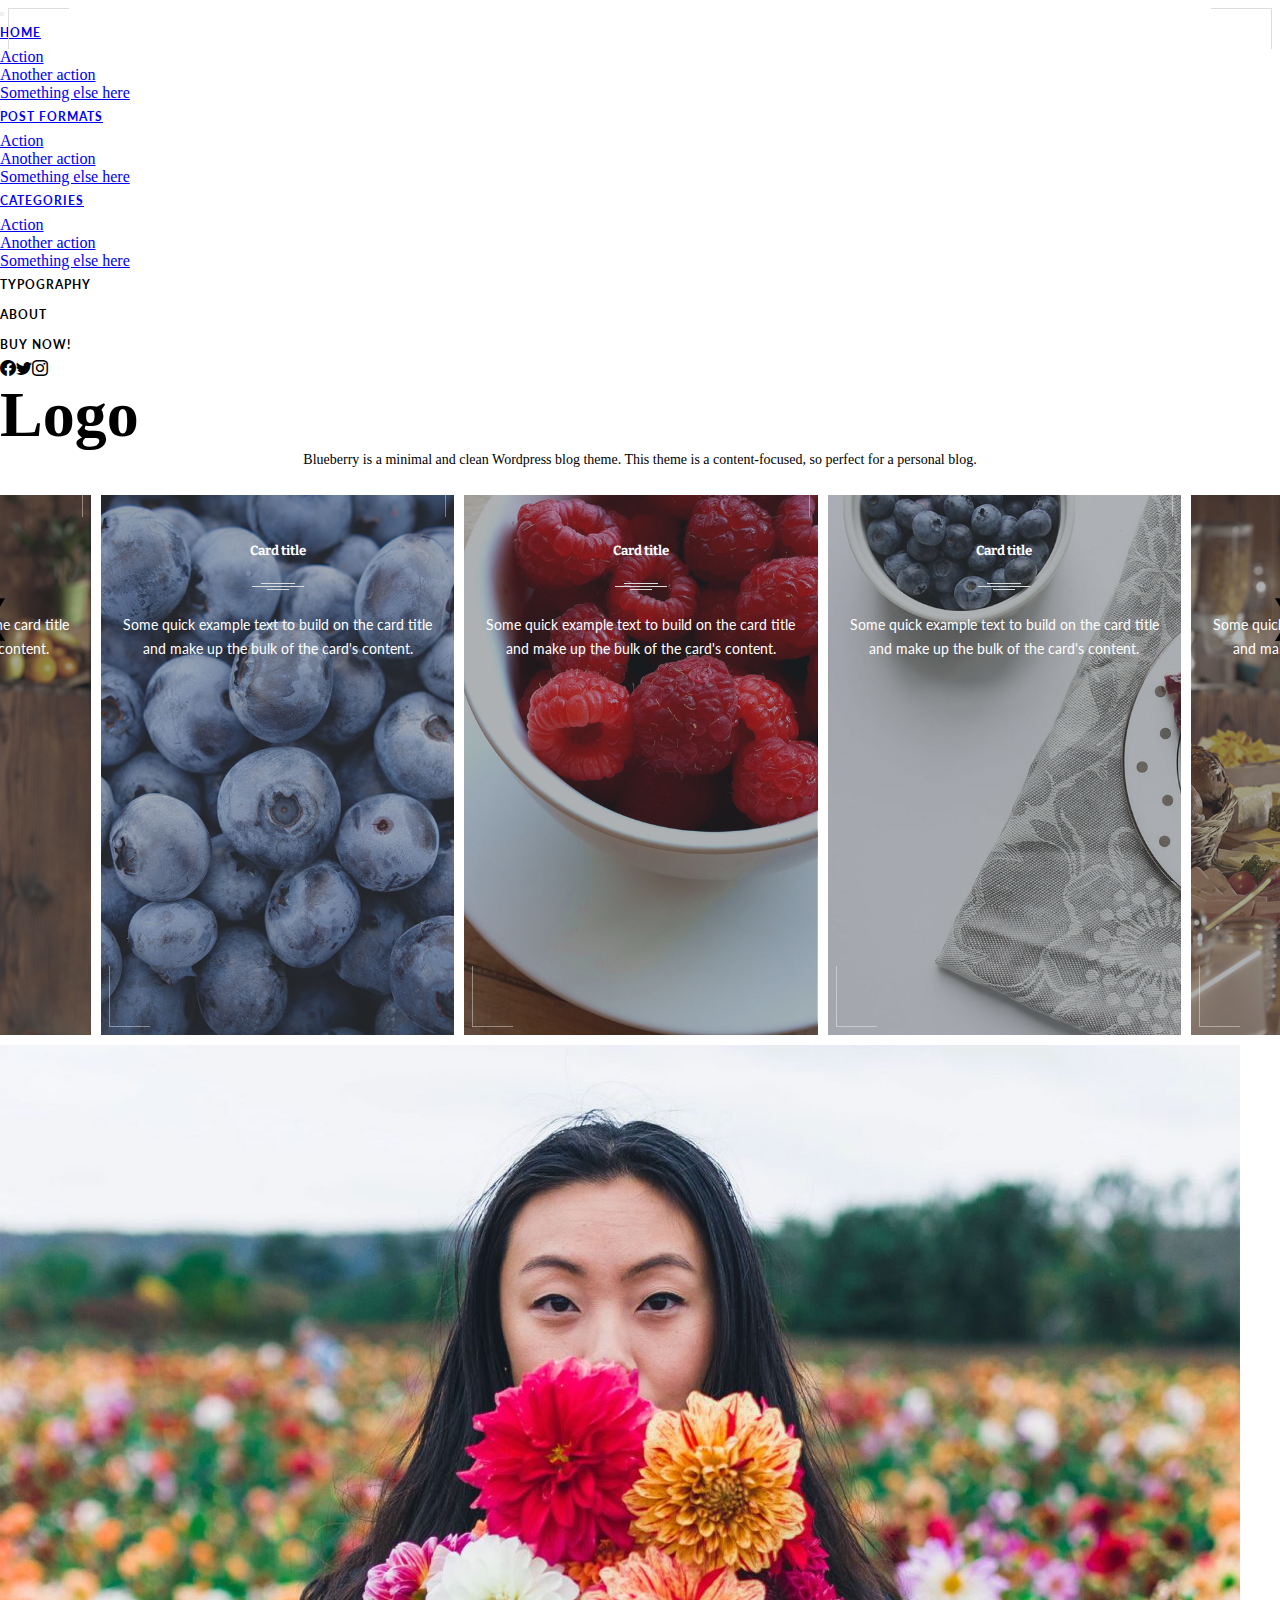
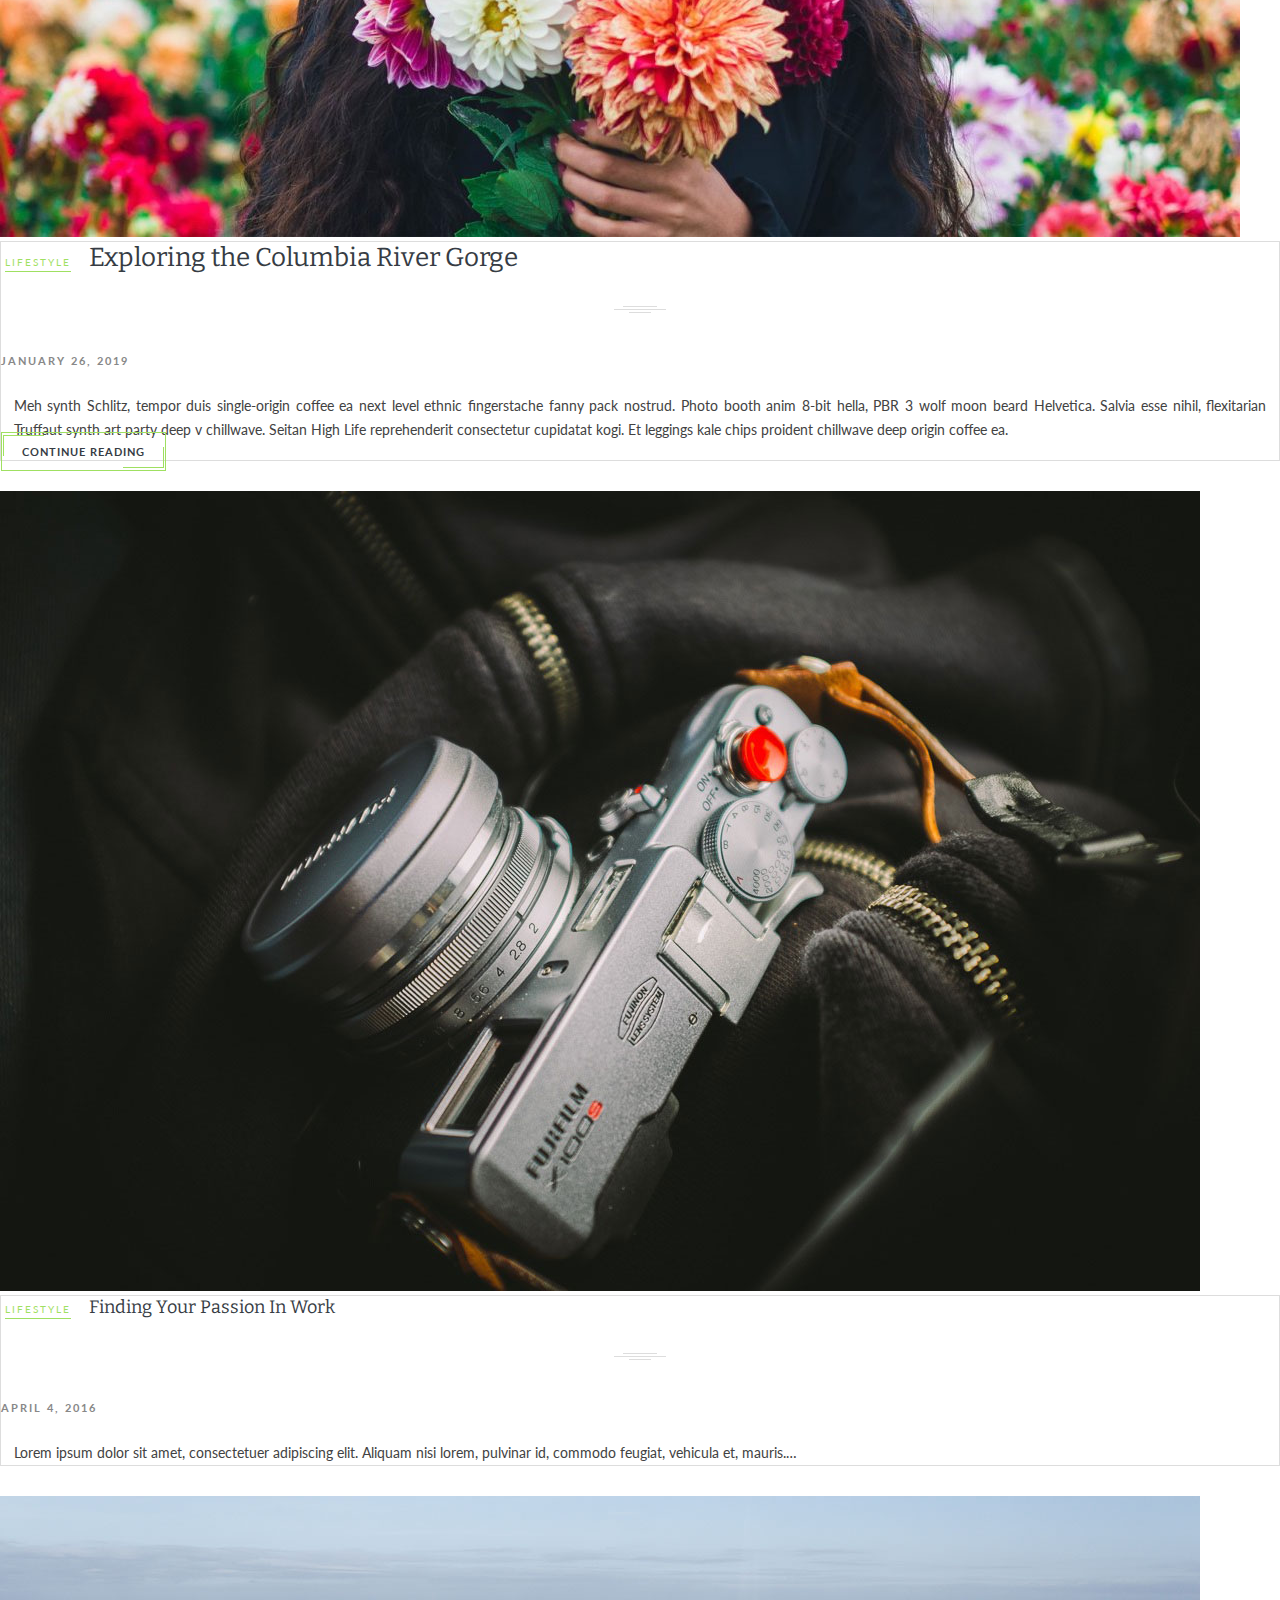
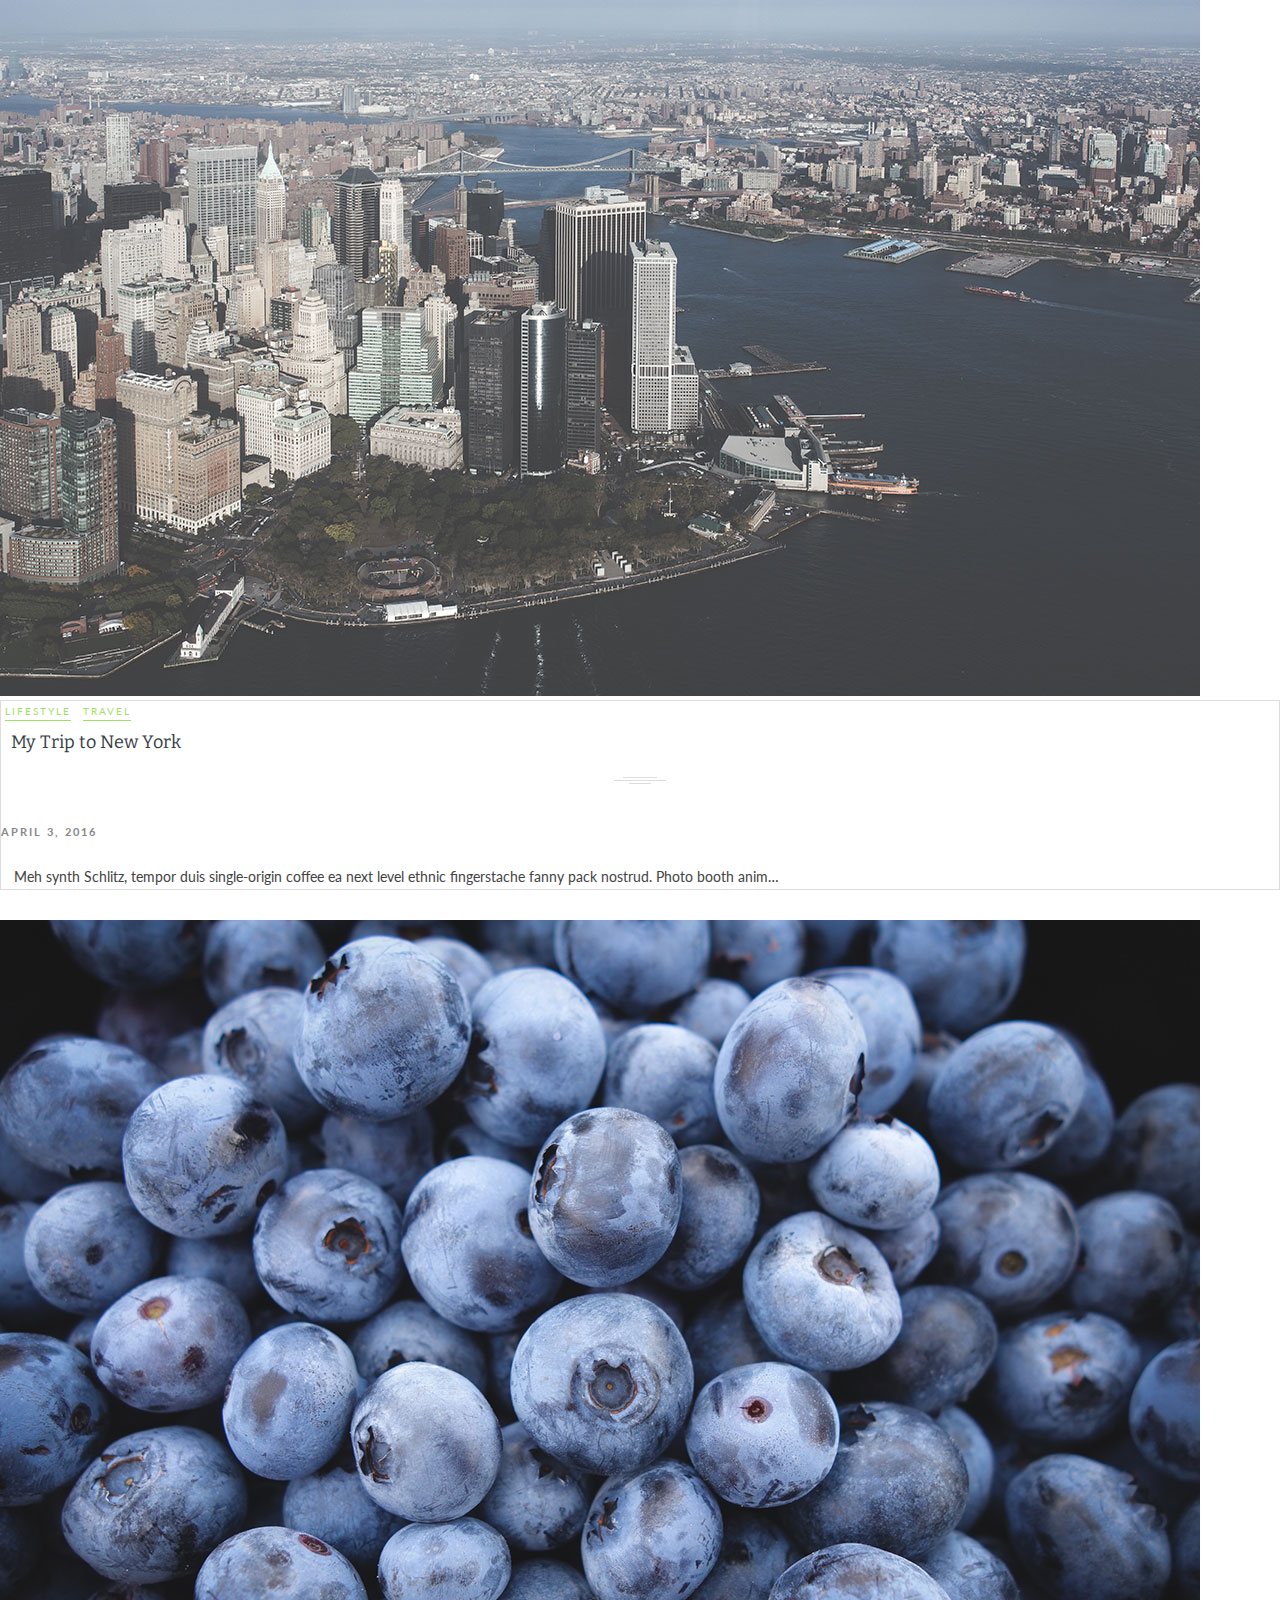
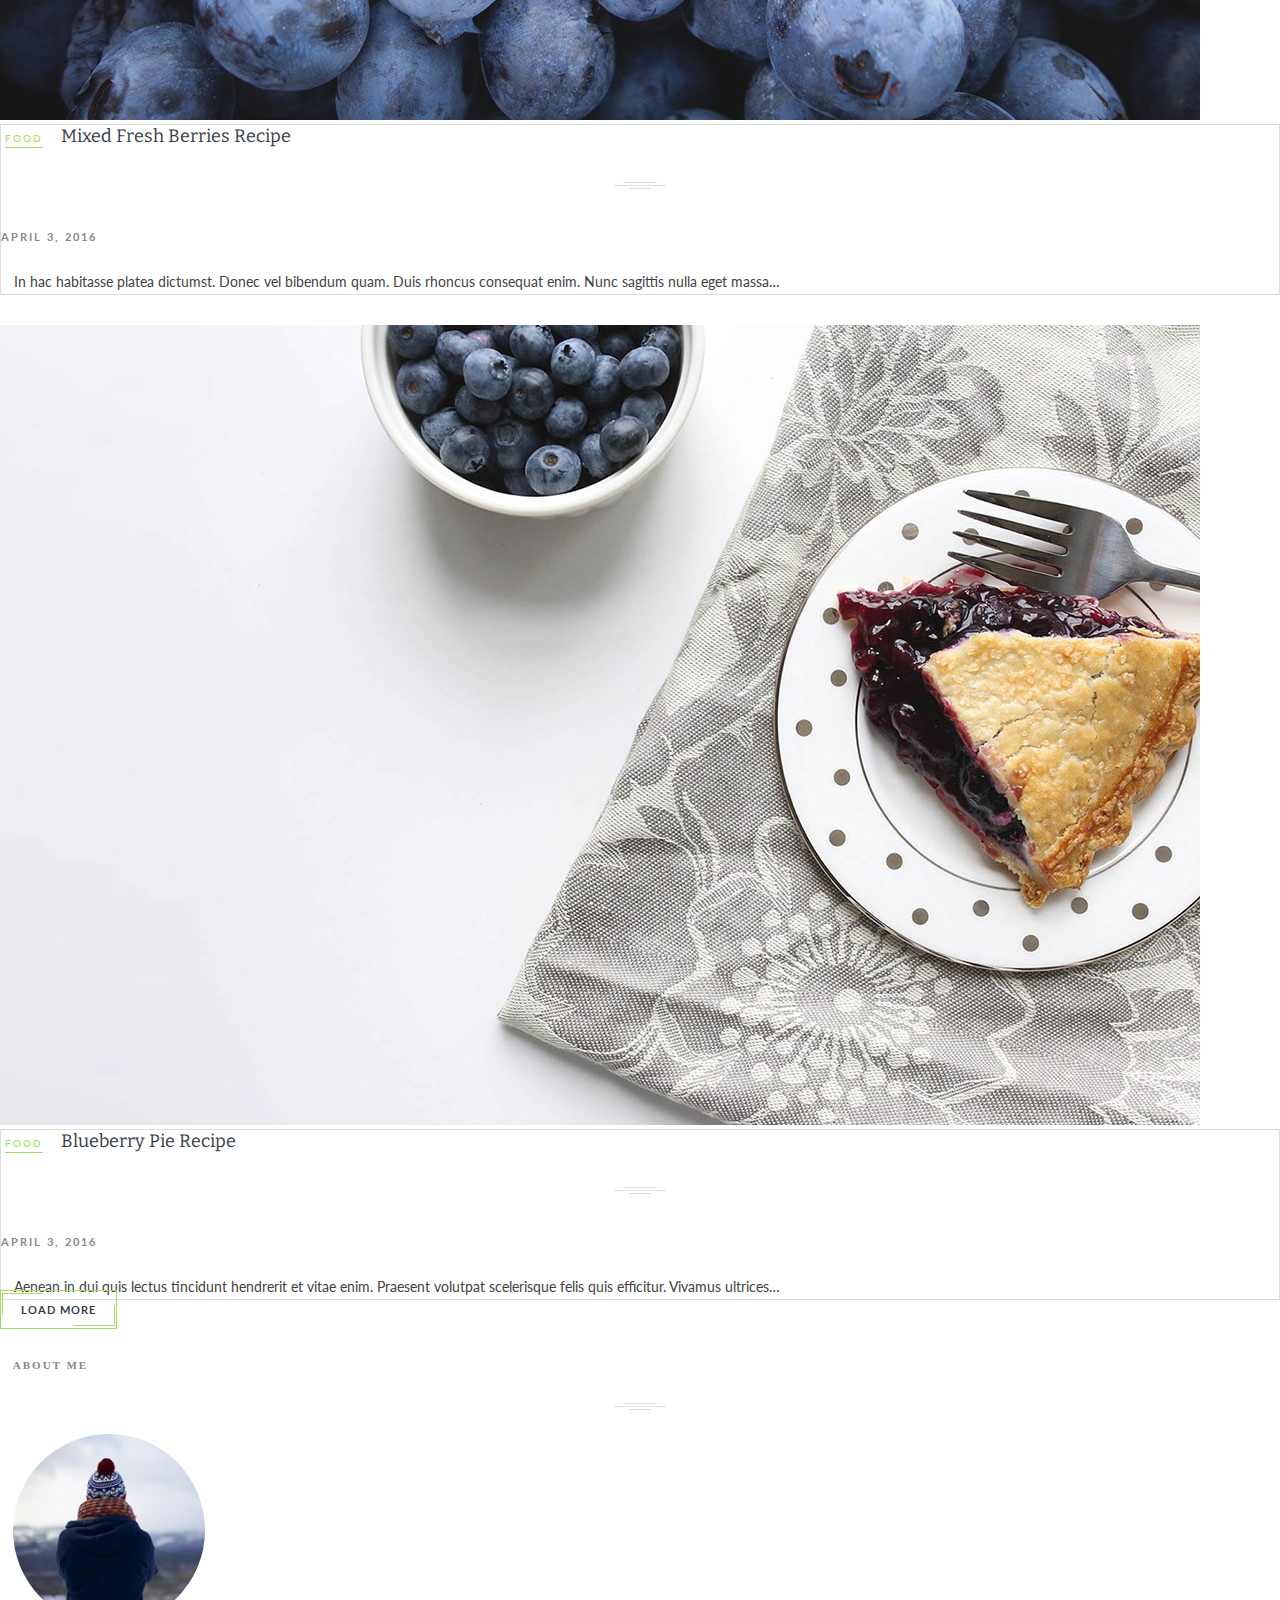
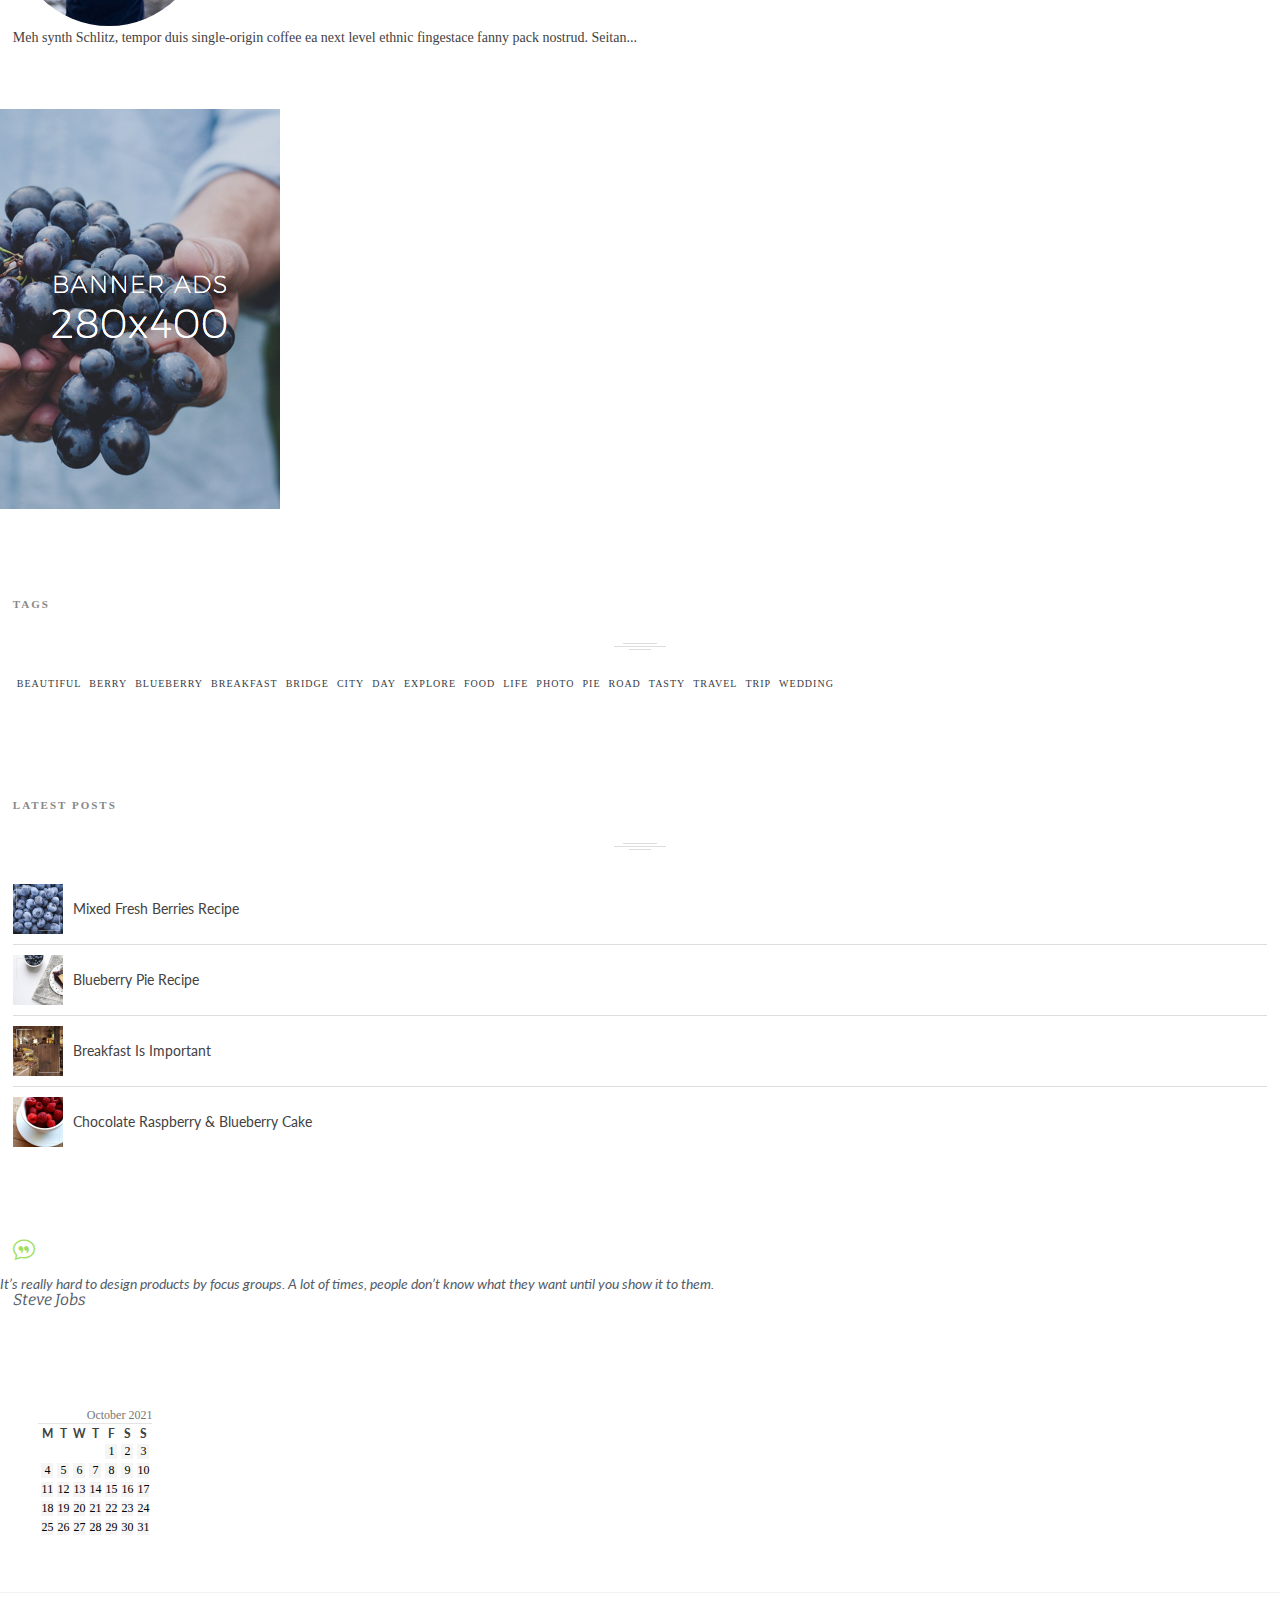
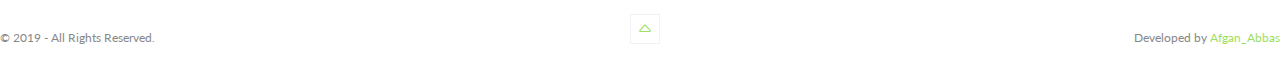
<file: index.html>
<!DOCTYPE html>
<html lang="en">

<head>
    <meta charset="UTF-8">
    <meta http-equiv="X-UA-Compatible" content="IE=edge">
    <meta name="viewport" content="width=device-width, initial-scale=1.0">
    <link href="https://cdn.jsdelivr.net/npm/bootstrap@5.1.1/dist/css/bootstrap.min.css" rel="stylesheet"
        integrity="sha384-F3w7mX95PdgyTmZZMECAngseQB83DfGTowi0iMjiWaeVhAn4FJkqJByhZMI3AhiU" crossorigin="anonymous">
    <link rel="stylesheet" href="https://cdn.jsdelivr.net/npm/bootstrap-icons@1.5.0/font/bootstrap-icons.css">
    <link rel="stylesheet" href="https://cdnjs.cloudflare.com/ajax/libs/OwlCarousel2/2.3.4/assets/owl.carousel.min.css"
        integrity="sha512-tS3S5qG0BlhnQROyJXvNjeEM4UpMXHrQfTGmbQ1gKmelCxlSEBUaxhRBj/EFTzpbP4RVSrpEikbmdJobCvhE3g=="
        crossorigin="anonymous" referrerpolicy="no-referrer" />
    <link rel="stylesheet"
        href="https://cdnjs.cloudflare.com/ajax/libs/OwlCarousel2/2.3.4/assets/owl.theme.default.min.css"
        integrity="sha512-sMXtMNL1zRzolHYKEujM2AqCLUR9F2C4/05cdbxjjLSRvMQIciEPCQZo++nk7go3BtSuK9kfa/s+a4f4i5pLkw=="
        crossorigin="anonymous" referrerpolicy="no-referrer" />
    <link href="https://fonts.googleapis.com/css2?family=Bitter:ital@0;1&display=swap" rel="stylesheet">
    <link href="https://fonts.googleapis.com/css2?family=Lato:ital,wght@0,700;1,400&display=swap" rel="stylesheet">
    <link href="https://fonts.googleapis.com/css2?family=Lato:wght@400&display=swap" rel="stylesheet">
    <link rel="stylesheet" href="style.css">
    <title>Blueberry Template</title>
</head>

<body>
    <div class="container" id="page">
        <nav class="navbar navbar-expand-lg navbar-light d-flex flex-row justify-content-between">
            <div class="container-fluid d-flex flex-row">
                <button class="navbar-toggler" type="button" data-bs-toggle="collapse"
                    data-bs-target="#navbarSupportedContent" aria-controls="navbarSupportedContent"
                    aria-label="Toggle navigation">
                    <span class="navbar-toggler-icon"></span>
                </button>
                <div class="collapse navbar-collapse" id="navbarSupportedContent">
                    <ul class="navbar-nav me-auto mb-2 mb-lg-0">
                        <li class="nav-item dropdown">
                            <a class="nav-link active" href="#" id="navbarDropdown" role="button"
                                data-bs-toggle="dropdown" aria-expanded="false">
                                HOME
                            </a>
                            <ul class="dropdown-menu" aria-labelledby="navbarDropdown">
                                <li><a class="dropdown-item" href="#">Action</a></li>
                                <li><a class="dropdown-item" href="#">Another action</a></li>
                                <li><a class="dropdown-item" href="#">Something else here</a></li>
                            </ul>
                        </li>
                        <li class="nav-item dropdown">
                            <a class="nav-link option" href="#" id="navbarDropdown" role="button"
                                data-bs-toggle="dropdown" aria-expanded="false">
                                POST FORMATS
                            </a>
                            <ul class="dropdown-menu" aria-labelledby="navbarDropdown">
                                <li><a class="dropdown-item" href="#">Action</a></li>
                                <li><a class="dropdown-item" href="#">Another action</a></li>
                                <li><a class="dropdown-item" href="#">Something else here</a></li>
                            </ul>
                        </li>
                        <li class="nav-item dropdown">
                            <a class="nav-link option" href="#" id="navbarDropdown" role="button"
                                data-bs-toggle="dropdown" aria-expanded="false">
                                CATEGORIES
                            </a>
                            <ul class="dropdown-menu" aria-labelledby="navbarDropdown">
                                <li><a class="dropdown-item" href="#">Action</a></li>
                                <li><a class="dropdown-item" href="#">Another action</a></li>
                                <li><a class="dropdown-item" href="#">Something else here</a></li>
                            </ul>
                        </li>
                        <li class="nav-item">
                            <a class="nav-link option">TYPOGRAPHY</a>
                        </li>
                        <li class="nav-item">
                            <a class="nav-link option">ABOUT</a>
                        </li>
                        <li class="nav-item">
                            <a class="nav-link text-danger">BUY NOW!</a>
                        </li>
                    </ul>
                </div>
                <div class="social-media">
                    <i class="bi bi-facebook"></i>
                    <i class="bi bi-twitter mx-3"></i>
                    <i class="bi bi-instagram"></i>
                </div>
            </div>
        </nav>
        <header class="d-flex flex-column align-items-center">
            <h1 id="Logo">Logo</h1>
            <p id="sentence">Blueberry is a minimal and clean Wordpress blog theme. This theme is a content-focused, so
                perfect for a personal blog.</p>
            <div class="container">
                <div class="owl-carousel owl-theme">
                    <div class="item pic-1">
                        <div class="card rounded-0">
                            <div class="card-body d-flex flex-column justify-content-center align-items-center">
                                <h4 class="date">APRIL 4, 2016</h4>
                                <h5 class="card-title">Card title</h5>
                                <div class="three-line"><span class="dec-line line1"></span>
                                    <span class="dec-line line2"></span>
                                    <span class="dec-line line3"></span></div>
                                <p class="card-text">Some quick example text to build on the card title and make up the
                                    bulk of the card's content.</p>
                                <a href="#" class="animational-btn">read more</a>
                            </div>
                        </div>
                    </div>
                    <div class="item pic-2">
                        <div class="card rounded-0">
                            <div class="card-body d-flex flex-column justify-content-center align-items-center">
                                <h4 class="date">APRIL 4, 2016</h4>
                                <h5 class="card-title">Card title</h5>
                                <div class="three-line"><span class="dec-line line1"></span>
                                    <span class="dec-line line2"></span>
                                    <span class="dec-line line3"></span></div>
                                <p class="card-text">Some quick example text to build on the card title and make up the
                                    bulk of the card's content.</p>
                                <a href="#" class="animational-btn">read more</a>
                            </div>
                        </div>
                    </div>
                    <div class="item pic-3">
                        <div class="card rounded-0">
                            <div class="card-body d-flex flex-column justify-content-center align-items-center">
                                <h4 class="date">APRIL 4, 2016</h4>
                                <h5 class="card-title">Card title</h5>
                                <div class="three-line"><span class="dec-line line1"></span>
                                    <span class="dec-line line2"></span>
                                    <span class="dec-line line3"></span></div>
                                <p class="card-text">Some quick example text to build on the card title and make up the
                                    bulk of the card's content.</p>
                                <a href="#" class="animational-btn">read more</a>
                            </div>
                        </div>
                    </div>
                    <div class="item pic-4">
                        <div class="card rounded-0">
                            <div class="card-body d-flex flex-column justify-content-center align-items-center">
                                <h4 class="date">APRIL 4, 2016</h4>
                                <h5 class="card-title">Card title</h5>
                                <div class="three-line"><span class="dec-line line1"></span>
                                    <span class="dec-line line2"></span>
                                    <span class="dec-line line3"></span></div>
                                <p class="card-text">Some quick example text to build on the card title and make up the
                                    bulk of the card's content.</p>
                                <a href="#" class="animational-btn">read more</a>
                            </div>
                        </div>
                    </div>
                </div>
            </div>
        </header>
        <main>
            <section class="container mt-2">
                <div class="row gx-1">
                    <div class="col-lg-9">
                        <div class="row">
                            <div class="col big-content">
                                <div class="card rounded-0 w-100">
                                    <img src="images\main-news.jpg" class="card-img-top" alt="...">
                                    <div class="card-body d-flex flex-column align-items-center">
                                        <a href="" class="category">Lifestyle</a>
                                        <a href="#" class="card-title">Exploring the Columbia River Gorge</a>
                                        <div class="three-line"><span class="dec-line line1"></span>
                                            <span class="dec-line line2"></span>
                                            <span class="dec-line line3"></span></div>
                                        <h4 class="date">JANUARY 26, 2019</h4>
                                        <p class="card-text">Meh synth Schlitz, tempor duis single-origin coffee ea next
                                            level ethnic fingerstache fanny pack nostrud. Photo booth anim 8-bit hella,
                                            PBR 3 wolf moon beard Helvetica. Salvia esse nihil, flexitarian Truffaut
                                            synth art party deep v chillwave. Seitan High Life reprehenderit consectetur
                                            cupidatat kogi. Et leggings kale chips proident chillwave deep origin coffee
                                            ea.</p>
                                        <a href="#" class="animational-btn">continue reading</a>
                                    </div>

                                </div>
                            </div>
                        </div>
                        <!------------------------------------ Little Contents --------------------------------------------->
                        <div class="row gx-1 row-cols-1 row-cols-md-2 row-cols-lg-3">
                            <div class="col lil-contents">
                                <div class="card rounded-0 w-100 ">
                                    <img src="images/camera.jpg" class="card-img-top rounded-0" alt="...">
                                    <div class="card-body d-flex flex-column align-items-center">
                                        <a href="" class="category">Lifestyle</a>
                                        <a href="#" class="card-title">Finding Your Passion In Work</a>
                                        <div class="three-line"><span class="dec-line line1"></span>
                                            <span class="dec-line line2"></span>
                                            <span class="dec-line line3"></span></div>
                                        <h4 class="date">APRIL 4, 2016</h4>
                                        <p class="card-text">Lorem ipsum dolor sit amet, consectetuer adipiscing elit.
                                            Aliquam nisi lorem, pulvinar id, commodo feugiat, vehicula et, mauris.…</p>
                                    </div>
                                </div>
                            </div>
                            <div class="col lil-contents">
                                <div class="card rounded-0 w-100">
                                    <img src="images\city.jpg" class="card-img-top rounded-0" alt="...">
                                    <div class="card-body d-flex flex-column align-items-center">
                                        <div><a href="" class="category">Lifestyle</a>
                                            <a href="" class="category">Travel</a></div>
                                        <a href="#" class="card-title">My Trip to New York</a>
                                        <div class="three-line"><span class="dec-line line1"></span>
                                            <span class="dec-line line2"></span>
                                            <span class="dec-line line3"></span></div>
                                        <h4 class="date">APRIL 3, 2016</h4>
                                        <p class="card-text">Meh synth Schlitz, tempor duis single-origin coffee ea next
                                            level ethnic fingerstache fanny pack nostrud. Photo booth anim…</p>
                                    </div>
                                </div>

                            </div>
                            <div class="col lil-contents">
                                <div class="card rounded-0 w-100">
                                    <img src="images/blueberry.jpg" class="card-img-top rounded-0" alt="...">
                                    <div class="card-body d-flex flex-column align-items-center">
                                        <a href="" class="category">Food</a>
                                        <a href="#" class="card-title">Mixed Fresh Berries Recipe</a>
                                        <div class="three-line"><span class="dec-line line1"></span>
                                            <span class="dec-line line2"></span>
                                            <span class="dec-line line3"></span></div>
                                        <h4 class="date">APRIL 3, 2016</h4>
                                        <p class="card-text">In hac habitasse platea dictumst. Donec vel bibendum quam.
                                            Duis
                                            rhoncus consequat enim. Nunc sagittis nulla eget massa…</p>
                                    </div>
                                </div>
                            </div>
                            <div class="col lil-contents">
                                <div class="card rounded-0 w-100">
                                    <img src="images\blueberry_pie.jpg" class="card-img-top rounded-0" alt="...">
                                    <div class="card-body d-flex flex-column align-items-center">
                                        <a href="" class="category">Food</a>
                                        <a href="#" class="card-title">Blueberry Pie Recipe</a>
                                        <div class="three-line"><span class="dec-line line1"></span>
                                            <span class="dec-line line2"></span>
                                            <span class="dec-line line3"></span></div>
                                        <h4 class="date">APRIL 3, 2016</h4>
                                        <p class="card-text">Aenean in dui quis lectus tincidunt hendrerit et vitae
                                            enim.
                                            Praesent volutpat scelerisque felis quis efficitur. Vivamus ultrices…</p>

                                    </div>
                                </div>
                            </div>
                        </div>
                        <div class="container d-flex justify-content-center mt-4"><a class="animational-btn fetch-cont">Load More</a></div>
                    </div>
                    <!--------------------------------------------- Right Column ------------------------------------------------->
                    <div class="col-lg-3 gx-2">
                        <div class="row">
                            <div class="col about">
                                <div class="card rounded-0 w-100 text-center">
                                    <h4 class="heading">
                                        about me
                                    </h4>
                                    <div class="three-line"><span class="dec-line line1"></span>
                                        <span class="dec-line line2"></span>
                                        <span class="dec-line line3"></span></div>
                                    <div>
                                        <img src="images\about.jpg" class="card-img-top" alt="...">
                                    </div>
                                    <div class="card-body">
                                        <p class="card-text">Meh synth Schlitz, tempor duis single-origin coffee ea next
                                            level ethnic fingestace fanny pack nostrud. Seitan...</p>
                                    </div>
                                </div>
                            </div>
                        </div>
                        <div class="row">
                            <div class="col ads">
                                <div class="card rounded-0 w-100">
                                    <img src="images/ads.jpg" class="card-img rounded-0" alt="...">
                                </div>
                            </div>
                        </div>
                        <div class="row">
                            <div class="col tags">
                                <div class="card rounded-0 w-100">
                                    <div class="card-body d-flex flex-column align-items-center">
                                        <h5 class="card-title">Tags</h5>
                                        <div class="three-line"><span class="dec-line line1"></span>
                                            <span class="dec-line line2"></span>
                                            <span class="dec-line line3"></span></div>
                                        <div class="card-text d-flex flex-wrap justify-content-center">
                                            <a href="#" class="tag">Beautiful</a><a href="#" class="tag">Berry</a><a
                                                href="#" class="tag">Blueberry</a><a href="#"
                                                class="tag">Breakfast</a><a href="#" class="tag">Bridge</a><a href="#"
                                                class="tag">City</a><a href="#" class="tag">Day</a><a href="#"
                                                class="tag">Explore</a><a href="#" class="tag">Food</a><a href="#"
                                                class="tag">Life</a><a href="#" class="tag">Photo</a><a href="#"
                                                class="tag">Pie</a><a href="#" class="tag">Road</a><a href="#"
                                                class="tag">Tasty</a><a href="#" class="tag">Travel</a><a href="#"
                                                class="tag">Trip</a><a href="#" class="tag">Wedding</a>
                                        </div>
                                    </div>
                                </div>
                            </div>
                        </div>
                        <div class="row">
                            <div class="col posts">
                                <div class="card rounded-0 w-100">
                                    <div class="card-body d-flex flex-column align-items-center">
                                        <h5 class="card-title">Latest Posts</h5>
                                        <div class="three-line"><span class="dec-line line1"></span>
                                            <span class="dec-line line2"></span>
                                            <span class="dec-line line3"></span></div>
                                        <div class="posts-content d-flex flex-column">
                                            <a href="#" class="posts-item item-1">
                                                <div></div>
                                                <p>Mixed Fresh Berries Recipe </p>
                                            </a>
                                            <a href="#" class="posts-item item-2">
                                                <div></div>
                                                <p>Blueberry Pie Recipe</p>
                                            </a>
                                            <a href="#" class="posts-item item-3">
                                                <div></div>
                                                <p>Breakfast Is Important</p>
                                            </a>
                                            <a href="#" class="posts-item item-4">
                                                <div></div>
                                                <p>Chocolate Raspberry & Blueberry Cake</p>
                                            </a>
                                        </div>
                                    </div>
                                </div>
                            </div>
                        </div>
                        <div class="row">
                            <div class="col quote">
                                <div class="card rounded-0 w-100">
                                    <div class="card-body d-flex flex-column align-items-center text-center">
                                        <h5 class="card-title"><i class="bi bi-chat-quote"></i></h5>
                                        <p class="card-text">It’s really hard to design products by focus groups. A lot
                                            of
                                            times, people don’t know what they want until you show it to them.</p>
                                        <h5 class="quote-author">Steve Jobs</h5>
                                    </div>
                                </div>
                            </div>
                        </div>
                        <div class="row">
                            <div class="col calendar">
                                <div class="card rounded-0 w-100">
                                    <div class="card-body d-flex flex-column align-items-center">
                                        <table class="table caption-top">
                                            <caption>October 2021</caption>
                                            <thead>
                                                <tr>
                                                    <th scope="col">M</th>
                                                    <th scope="col">T</th>
                                                    <th scope="col">W</th>
                                                    <th scope="col">T</th>
                                                    <th scope="col">F</th>
                                                    <th scope="col">S</th>
                                                    <th scope="col">S</th>
                                                </tr>
                                            </thead>
                                            <tbody>
                                                <tr>
                                                    <td colspan="4" class="empty-place"></td>
                                                    <td>1</td>
                                                    <td>2</td>
                                                    <td>3</td>
                                                </tr>
                                                <tr>
                                                    <td>4</td>
                                                    <td>5</td>
                                                    <td>6</td>
                                                    <td>7</td>
                                                    <td>8</td>
                                                    <td>9</td>
                                                    <td>10</td>
                                                </tr>
                                                <tr>
                                                    <td>11</td>
                                                    <td>12</td>
                                                    <td>13</td>
                                                    <td>14</td>
                                                    <td>15</td>
                                                    <td>16</td>
                                                    <td>17</td>
                                                </tr>
                                                <tr>
                                                    <td>18</td>
                                                    <td>19</td>
                                                    <td>20</td>
                                                    <td>21</td>
                                                    <td>22</td>
                                                    <td>23</td>
                                                    <td>24</td>
                                                </tr>
                                                <tr>
                                                    <td>25</td>
                                                    <td>26</td>
                                                    <td>27</td>
                                                    <td>28</td>
                                                    <td>29</td>
                                                    <td>30</td>
                                                    <td>31</td>
                                                </tr>
                                            </tbody>
                                        </table>
                                    </div>
                                </div>
                            </div>
                        </div>

                    </div>

            </section>
        </main>
    </div>
    <footer class="container-fluid">
        <p class="copyright text-muted col-md-4">&copy; 2019 - All Rights Reserved.</p>
        <a href="#" class="go-top-btn col-md-4"><i class="bi bi-caret-up"></i></a>
        <p class="developed-by col-md-4">Developed by <a href="#">Afgan_Abbas</a></p>
    </footer>
    
    <script src="https://cdn.jsdelivr.net/npm/bootstrap@5.1.1/dist/js/bootstrap.bundle.min.js"
        integrity="sha384-/bQdsTh/da6pkI1MST/rWKFNjaCP5gBSY4sEBT38Q/9RBh9AH40zEOg7Hlq2THRZ" crossorigin="anonymous">
    </script>
    <script src="https://cdnjs.cloudflare.com/ajax/libs/jquery/3.6.0/jquery.min.js"
        integrity="sha512-894YE6QWD5I59HgZOGReFYm4dnWc1Qt5NtvYSaNcOP+u1T9qYdvdihz0PPSiiqn/+/3e7Jo4EaG7TubfWGUrMQ=="
        crossorigin="anonymous" referrerpolicy="no-referrer"></script>
    <script src="https://cdnjs.cloudflare.com/ajax/libs/OwlCarousel2/2.3.4/owl.carousel.min.js"
        integrity="sha512-bPs7Ae6pVvhOSiIcyUClR7/q2OAsRiovw4vAkX+zJbw3ShAeeqezq50RIIcIURq7Oa20rW2n2q+fyXBNcU9lrw=="
        crossorigin="anonymous" referrerpolicy="no-referrer"></script>
    <script src="script.js"></script>

</body>

</html>
</file>
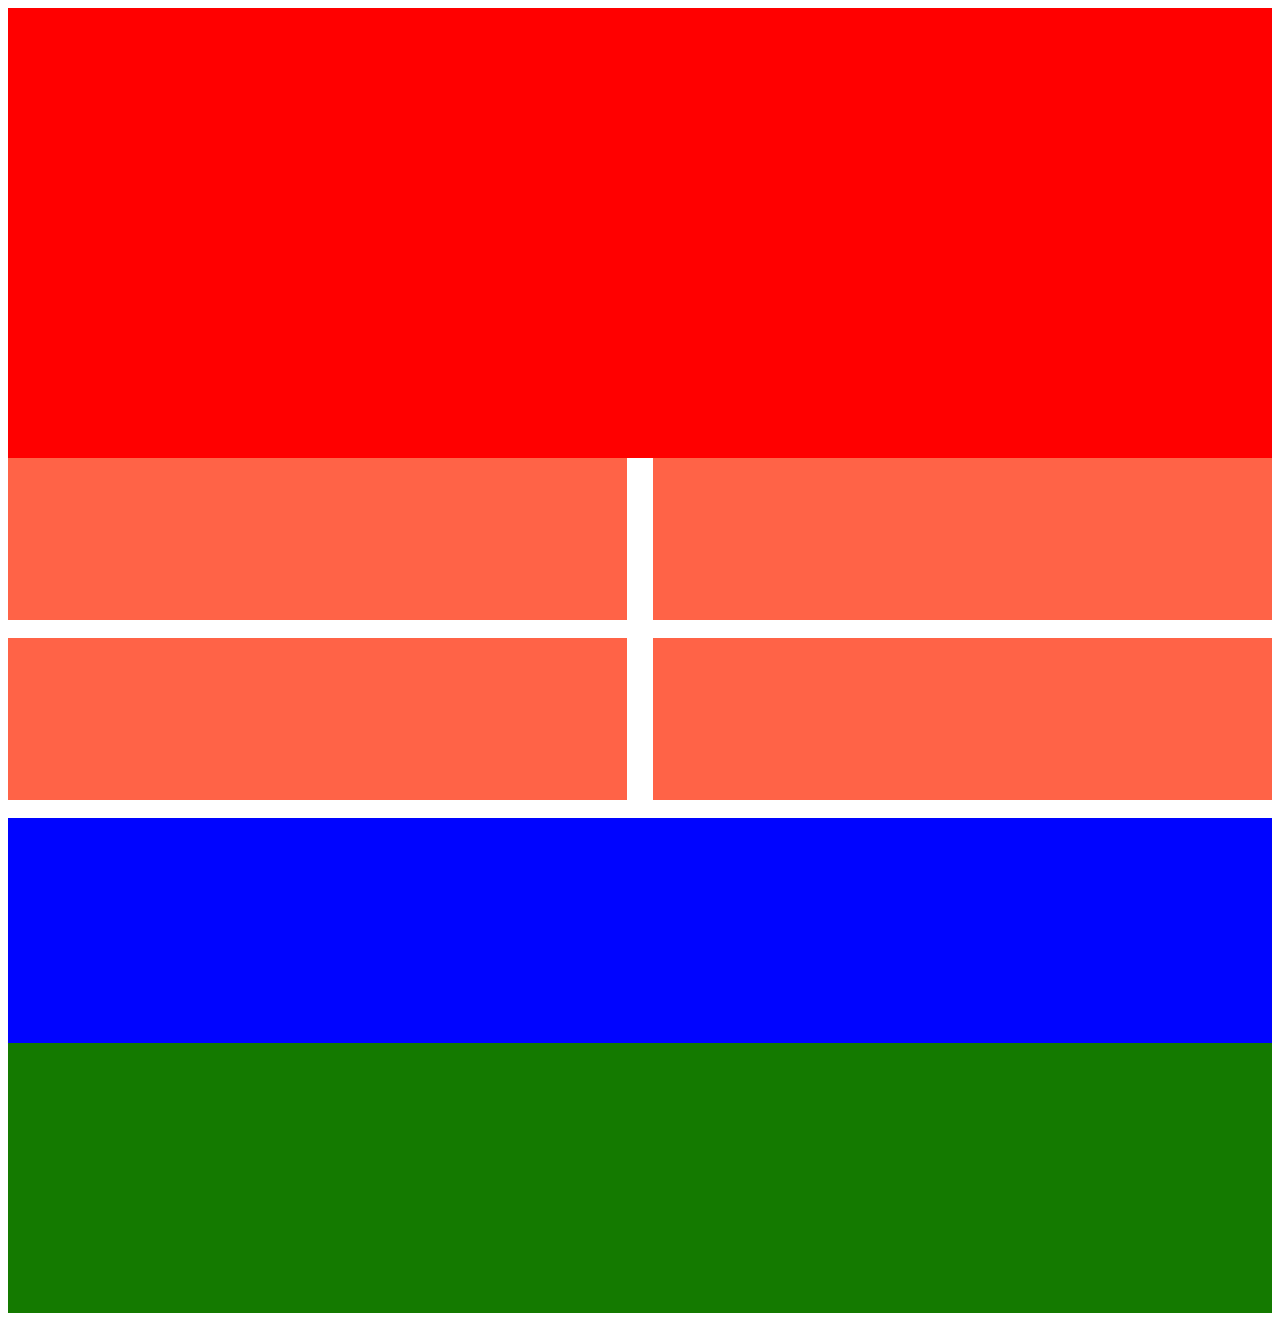
<file: practice.html>
<!DOCTYPE html>
<html lang="en">

<head>
    <meta charset="UTF-8">
    <meta http-equiv="X-UA-Compatible" content="IE=edge">
    <meta name="viewport" content="width=device-width, initial-scale=1.0">
    <link href="https://cdn.jsdelivr.net/npm/bootstrap@5.1.1/dist/css/bootstrap.min.css" rel="stylesheet"
        integrity="sha384-F3w7mX95PdgyTmZZMECAngseQB83DfGTowi0iMjiWaeVhAn4FJkqJByhZMI3AhiU" crossorigin="anonymous">
    <title>Document</title>
    <style>
        .column1 {
            flex: 2.5;
        }

        .Part1 {
            background-color: red;
            height: 50vh;
        }

        .column2 {
            flex: 1.5;
        }

        .Part2 {
            background-color: rgb(0, 4, 255);
            height: 25vh;
        }

        .Part3 {
            background-color: rgb(20, 122, 0);
            height: 30vh;
        }

        .news-part {
            height: 40vh; 
            display: flex;
            flex-wrap: wrap;
            justify-content: space-between;
        }

        .news {
            background-color: tomato;
            height: 18vh;
            width: 49%;
        }
        @media (max-width:992px) {
            #page{
                flex-direction: column;
            }
            .news-part{
                flex-direction: column;
                flex-wrap: nowrap;
            }
            .news{
                width: 100%;
                margin: 2px 0;
            }

        }
    </style>
</head>

<body>
    <section id="page" class="container d-flex">
        <div class="column1">
            <div class="Part1"></div>
            <div class="news-part">
                <div class="news"></div>
                <div class="news"></div>
                <div class="news"></div>
                <div class="news"></div>
            </div>
        </div>
        <div class="column2">
            <div class="Part2"></div>
            <div class="Part3"></div>
        </div>
    </section>
    <script src="https://cdn.jsdelivr.net/npm/bootstrap@5.1.1/dist/js/bootstrap.bundle.min.js"
        integrity="sha384-/bQdsTh/da6pkI1MST/rWKFNjaCP5gBSY4sEBT38Q/9RBh9AH40zEOg7Hlq2THRZ" crossorigin="anonymous">
    </script>
</body>

</html>
</file>
<file: style.css>
* {
    margin: 0;
    padding: 0;
    box-sizing: border-box;
}

body {
    background-color: #F1F2F6;
}

.nav-link {
    font-family: 'Lato', sans-serif;
    font-weight: bold;
    font-size: 12px;
    letter-spacing: 1px;
    line-height: 30px;
    position: relative;
    cursor: pointer;

}

.social-media {
    display: flex;
}

.social-media .bi {
    cursor: pointer;
    transition: 0.35s all ease-in-out;
}

.social-media .bi:hover {
    color: #9FE061;
}

#page {
    background-color: white;
    padding-bottom: 2vh;
}

#Logo {
    font-size: 4em;
}

#sentence {
    font-size: 14px;
    text-align: center;
}

.card-body {
    border: 1px solid #DDDDDD;
}

/***************************************Carousel****************************************/
.owl-carousel .card {
    background-size: cover;
    background-position: center;
    height: 60vh;
    cursor: pointer;
}

.owl-carousel .card-body {
    margin: 3vh 1.5vw;
    color: white;
    text-align: center;
    transition: all 0.3s ease-in-out;
}

.owl-carousel .card-body .date {
    opacity: 0;
    font-family: "Lato", sans-serif;
    color: #888888;
    font-size: 10px;
    letter-spacing: 2px;
    font-weight: 70;
    margin-bottom: 4vh;
}

.owl-carousel .card-body .card-title {
    margin-top: 3vh;
    font-family: "Bitter", sans-serif;
}

.owl-carousel .card-body .card-text {
    line-height: 24px;
    font-size: 14px;
    font-family: "Lato", sans-serif;
}

.owl-carousel .card .card-body .animational-btn {
    margin-top: 2vh;
    opacity: 0;
    transition: all 0.3s ease-in-out;
}

.owl-carousel .card-body:hover .animational-btn,
.owl-carousel .card-body:hover .date {
    opacity: 1;
}

.owl-carousel .card-body:hover {
    background-color: white;
}

.owl-carousel .card-body:hover .card-text,
.owl-carousel .card-body:hover .card-title {
    color: #363c44;
}

.pic-1 .card {
    background-image: linear-gradient(rgba(53, 60, 68, 0.4), rgba(53, 60, 68, 0.4)), url("images/blueberry.jpg");
}

.pic-2 .card {
    background-image: linear-gradient(rgba(53, 60, 68, 0.4), rgba(53, 60, 68, 0.4)), url("images/raspbery.jpg");
}

.pic-3 .card {
    background-image: linear-gradient(rgba(53, 60, 68, 0.4), rgba(53, 60, 68, 0.4)), url("images/blueberry_pie.jpg");
}

.pic-4 .card {
    background-image: linear-gradient(rgba(53, 60, 68, 0.4), rgba(53, 60, 68, 0.4)), url("images/breakfast.jpg");

}

.owl-prev {
    left: -30px;
    transition: 0.3s all ease-in-out;
}

.owl-next {
    right: -30px;
    transition: 0.3s all ease-in-out;
}

.owl-carousel .owl-prev,
.owl-carousel .owl-next {
    position: absolute;
    top: 70px;
}

.owl-carousel .owl-prev span,
.owl-carousel .owl-next span {
    position: relative;
    outline: none !important;
    font-size: 7em;
    font-weight: 100;
}

.owl-next:hover {
    right: -35px;
}

.owl-prev:hover {
    left: -35px;
}

.owl-carousel .owl-prev:hover,
.owl-carousel .owl-next:hover {
    background: none !important;
    color: black !important;
    outline: none !important;
}

.owl-carousel .card::before {
    content: "";
    top: 8px;
    right: 8px;
    height: 40px;
    width: 60px;
    border-top: 1px solid rgba(255, 255, 255, 0.4);
    border-right: 1px solid rgba(255, 255, 255, 0.4);
    position: absolute;
}

.owl-carousel .card::after {
    content: "";
    bottom: 8px;
    left: 8px;
    height: 60px;
    width: 40px;
    border-bottom: 1px solid rgba(255, 255, 255, 0.4);
    border-left: 1px solid rgba(255, 255, 255, 0.4);
    position: absolute;
}

/*************************************** Big Content ********************************/
.big-content .card-title {
    font-family: "Bitter", sans-serif;
    color: #363c44;
    font-size: 26px;
    text-align: center;
    padding: 0 10px;
    padding-top: 5px;
    text-decoration: none;
    transition: 0.3s all ease-in-out;

}

.big-content .card-title:hover {
    opacity: .8;
}

.animational-btn {
    border: 1px solid #9FE061;
    text-align: center;
    text-decoration: none;
    color: #363c44;
    padding: 12px 20px;
    font-size: 11px;
    text-transform: uppercase;
    line-height: 1.1;
    letter-spacing: 1px;
    font-weight: 700;
    font-family: "Lato", sans-serif;
    position: relative;
}

.animational-btn:hover {
    color: #363c44;
}

.animational-btn::after {
    content: "";
    position: absolute;
    height: 20px;
    width: 40px;
    border-bottom: 1px solid #9FE061;
    border-right: 1px solid #9FE061;
    bottom: 2px;
    right: 1px;
    transition: 0.3s all ease-in-out;
}

.animational-btn:hover::after {
    content: "";
    position: absolute;
    height: 30px;
    width: 20px;
    border-bottom: 1px solid #9FE061;
    border-right: 1px solid #9FE061;
    bottom: 2px;
    right: 1px;
}

.animational-btn::before {
    content: "";
    position: absolute;
    height: 20px;
    width: 40px;
    border-top: 1px solid #9FE061;
    border-left: 1px solid #9FE061;
    top: 2px;
    left: 1px;
    transition: 0.3s all ease-in-out;
}

.animational-btn:hover::before {
    content: "";
    position: absolute;
    height: 30px;
    width: 20px;
    border-top: 1px solid #9FE061;
    border-left: 1px solid #9FE061;
    top: 2px;
    left: 1px;
}

/******************************* Little Contents **************************************/
.lil-contents .card {
    margin-top: 30px;
}

.lil-contents .date,
.big-content .date {
    font-family: 'Lato', sans-serif;
    font-size: 11px;
    letter-spacing: 2px;
    color: #888888;
    margin-top: 2vh;
    margin-bottom: 3vh;
}

.lil-contents .card-title {
    font-family: "Bitter", sans-serif;
    color: #363c44;
    font-size: 18px;
    text-align: center;
    padding: 0 10px;
    padding-top: 10px;
    text-decoration: none;
    transition: 0.3s all ease-in-out;

}

.lil-contents .card-title:hover {
    opacity: .8;
}

.lil-contents .card-text,
.big-content .card-text {
    font-family: 'Lato', sans-serif;
    font-size: 14px;
    color: #424242;
    line-height: 24px;
    font-weight: 400;
    text-align: justify;
    padding: 0 1vw;
}

.lil-contents .category,
.big-content .category {
    line-height: 16px;
    font-size: 10px;
    text-transform: uppercase;
    text-decoration: none;
    position: relative;
    letter-spacing: 2px;
    margin: 0 4px 12px 4px;
    display: inline-block;
    font-family: 'Lato', sans-serif;
    color: #9FE061;
}

.lil-contents .category::after,
.big-content .category::after {
    background: none repeat scroll 0 0 transparent;
    bottom: 0;
    content: "";
    display: block;
    height: 1px;
    left: 0;
    bottom: -2px;
    position: absolute;
    background: #9FE061;
    transition: width 0.3s ease 0s, left 0.3s ease 0s;
    width: 100%;
}

.lil-contents .category:hover::after,
.big-content .category:hover::after {
    width: 0;
    left: 50%;
}

.lil-contents .card::before,
.big-content .card::before {
    content: "";
    top: 8px;
    left: 8px;
    height: 40px;
    width: 60px;
    border-top: 1px solid #dddddd;
    border-left: 1px solid #DDDDDD;
    opacity: .4;
    position: absolute;
}

.lil-contents .card::after,
.big-content .card::after {
    content: "";
    bottom: 8px;
    right: 8px;
    height: 60px;
    width: 40px;
    border-bottom: 1px solid #DDDDDD;
    border-right: 1px solid #DDDDDD;
    position: absolute;
}
.fetch-cont{
    cursor: pointer;
}



.owl-carousel .card,
.owl-carousel .card-body,
.about .card-body,
.ads .card,
.big-content .card,
.lil-contents .card,
.tags .card-body,
.posts .card-body,
.quote .card-body,
.calendar .card-body {
    border: none;
}
/*********************************** About ********************************************/
.about img {
    width: 12em;
    border-radius: 50%;
}

.three-line {
    display: flex;
    flex-direction: column;
    align-items: center;
    justify-content: center;
    height: 6vh;
}

.dec-line {
    background-color: #DDDDDD;
    display: block;
}

.line1 {
    height: 1px;
    width: 34px;
    margin-bottom: 2px;
}

.line2 {
    height: 1px;
    width: 52px;
}

.line3 {
    margin-top: 2px;
    height: 1px;
    width: 22px;
}

.about .card,
.tags .card,
.posts .card,
.quote .card {
    padding: 2vh 1vw;
    margin-bottom: 5vh;
}

.ads .card {
    margin-bottom: 5vh;
    cursor: pointer;
}

.about .heading,
.tags .card-title,
.posts .card-title {
    margin-top: 2.5vh;
    margin-bottom: 1vh;
    text-transform: uppercase;
    color: #888888;
    font-size: 11px;
    letter-spacing: 2px;
}


.about .card-text {
    color: #424242;
    font-size: 14px;
}



.about .card::before,
.ads .card::before,
.tags .card::before,
.posts .card::before,
.quote .card::before,
.calendar .card::before {
    content: "";
    top: 8px;
    right: 8px;
    height: 40px;
    width: 60px;
    border-top: 1px solid #DDDDDD;
    border-right: 1px solid #DDDDDD;
    position: absolute;
}


.about .card::after,
.ads .card::after,
.tags .card::after,
.posts .card::after,
.quote .card::after,
.calendar .card::after {
    content: "";
    bottom: 8px;
    left: 8px;
    height: 60px;
    width: 40px;
    border-bottom: 1px solid #DDDDDD;
    border-left: 1px solid #DDDDDD;
    position: absolute;
}

/***************************************** Tags *************************************/
.tag {
    text-transform: uppercase;
    text-decoration: none;
    color: #363c44;
    font-size: 10px;
    margin: 3px 4px;
    letter-spacing: 1px;
    line-height: 16px;
    display: inline-block;
    position: relative;
}

.tag::after {
    background: none repeat scroll 0 0 transparent;
    bottom: 0;
    content: "";
    display: block;
    height: 1px;
    left: 50%;
    position: absolute;
    background: #9FE061;
    transition: width 0.3s ease 0s, left 0.3s ease 0s;
    width: 0;
}

.tag:hover::after {
    width: 100%;
    left: 0;
}

.tag:hover,
.nav-link.option:hover {
    color: #9FE061 !important;
}
/**************************************** Quote *********************************************/
.quote .card-title {
    font-size: 22px;
    color: #9FE061;
    margin-bottom: 1vh;

}

.quote .card-text {
    line-height: 22px;
    margin-left: -1vw;
    margin-right: -1vw;
    color: #545C67;
    font-size: 14px;
    font-family: 'Lato', sans-serif;
    font-style: italic;
}

.quote-author {
    color: #545C67;
    font-style: italic;
    font-size: 16px;
    font-family: "Bitter", sans-serif;
    font-weight: 400;
    margin-top: -0.5vh;
    margin-bottom: 0;
}

/************************************ Latest Posts *****************************************/
.posts-content {
    width: 100%;
}

.posts-content .posts-item {
    display: flex;
    align-items: center;
    border-bottom: 1px solid #DDDDDD;
    padding: 10px 0;
    text-decoration: none;
}

.posts-content .posts-item:hover {
    text-decoration: underline #424242;

}

.posts-content .item-4 {
    border-bottom: none;
}

.posts-content .posts-item div {
    background-size: cover;
    background-position: center;
    width: 50px;
    height: 50px;
    margin-right: 10px;
    position: relative;
}

.posts-content .posts-item p {
    font-family: "Lato", sans-serif;
    font-size: 14px;
    color: #424242;
    width: 70%;
}

.posts-content .posts-item div::before {
    content: "";
    top: 3px;
    left: 3px;
    height: 20px;
    width: 15px;
    border-top: 1px solid #DDDDDD;
    border-left: 1px solid #DDDDDD;
    opacity: .4;
    position: absolute;
    transition: .3s all ease-in-out;
}

.posts-content .posts-item div::after {
    content: "";
    bottom: 3px;
    right: 3px;
    height: 15px;
    width: 20px;
    border-bottom: 1px solid #DDDDDD;
    border-right: 1px solid #DDDDDD;
    opacity: .4;
    position: absolute;
    transition: .3s all ease-in-out;
}

.posts-content .posts-item div:hover::after {
    height: 20px;
    width: 15px;
}

.posts-content .posts-item div:hover::before {
    height: 15px;
    width: 20px;
}

.posts-content .item-1 div {
    background-image: url("images/blueberry.jpg");
}

.posts-content .item-2 div {
    background-image: url("images/blueberry_pie.jpg");
}

.posts-content .item-3 div {
    background-image: url("images/breakfast.jpg");
}

.posts-content .item-4 div {
    background-image: url("images/raspbery.jpg");
}

/************************************ Calendar *****************************************/
.calendar .card-body {
    padding: 4vh 3vw;
}

.calendar caption {
    text-align: right;
    color: #777;
    font-size: 12px;
    border-bottom: 1px solid #e5e5e5;
}

.calendar .table th {
    font-family: "Lato", sans-serif;
    color: #424242;
    font-size: 12px;
    border: none;
    text-align: center;
}

.calendar .table td {
    border: 1px solid white;
    font-size: 12px;
    text-align: center;
    background-color: #f5f5f5;
}

.calendar .table .empty-place {
    background-color: white;

}

.calendar .table td:hover {
    background-color: white;
}


/***************************************** Footer *****************************************/
.go-top-btn {
    width: 30px;
    height: 30px;
    font-size: 16px;
    color: #9FE061;
    border: 1px solid #f1f2f6;
    display: flex;
    align-items: center;
    justify-content: center;
    transition: all .35s ease-in-out;
}

.go-top-btn:hover {
    border: 1px solid #9FE061;
    color: #9FE061;
}

footer {
    background-color: white;
    border-top: 1px solid #f1f2f6;
    position: relative;
    display: flex;
    justify-content: space-between;
    align-items: center;
    height: 8vh;
}

footer p {
    text-align: center;
    color: #888888;
    font-size: 12px;
    font-family: "Lato",sans-serif;
    margin-top: 2vh;
}
footer .developed-by a{
    text-decoration: none;
    color: #9FE061;
}

@media (min-width:992px) {
    .nav-link::after {
        background: none repeat scroll 0 0 transparent;
        bottom: 0;
        content: "";
        display: block;
        height: 1px;
        left: 50%;
        position: absolute;
        background: #9FE061;
        transition: width 0.3s ease 0s, left 0.3s ease 0s;
        width: 0;
    }

    .nav-link:hover::after {
        width: 100%;
        left: 0;
    }
}
</file>
